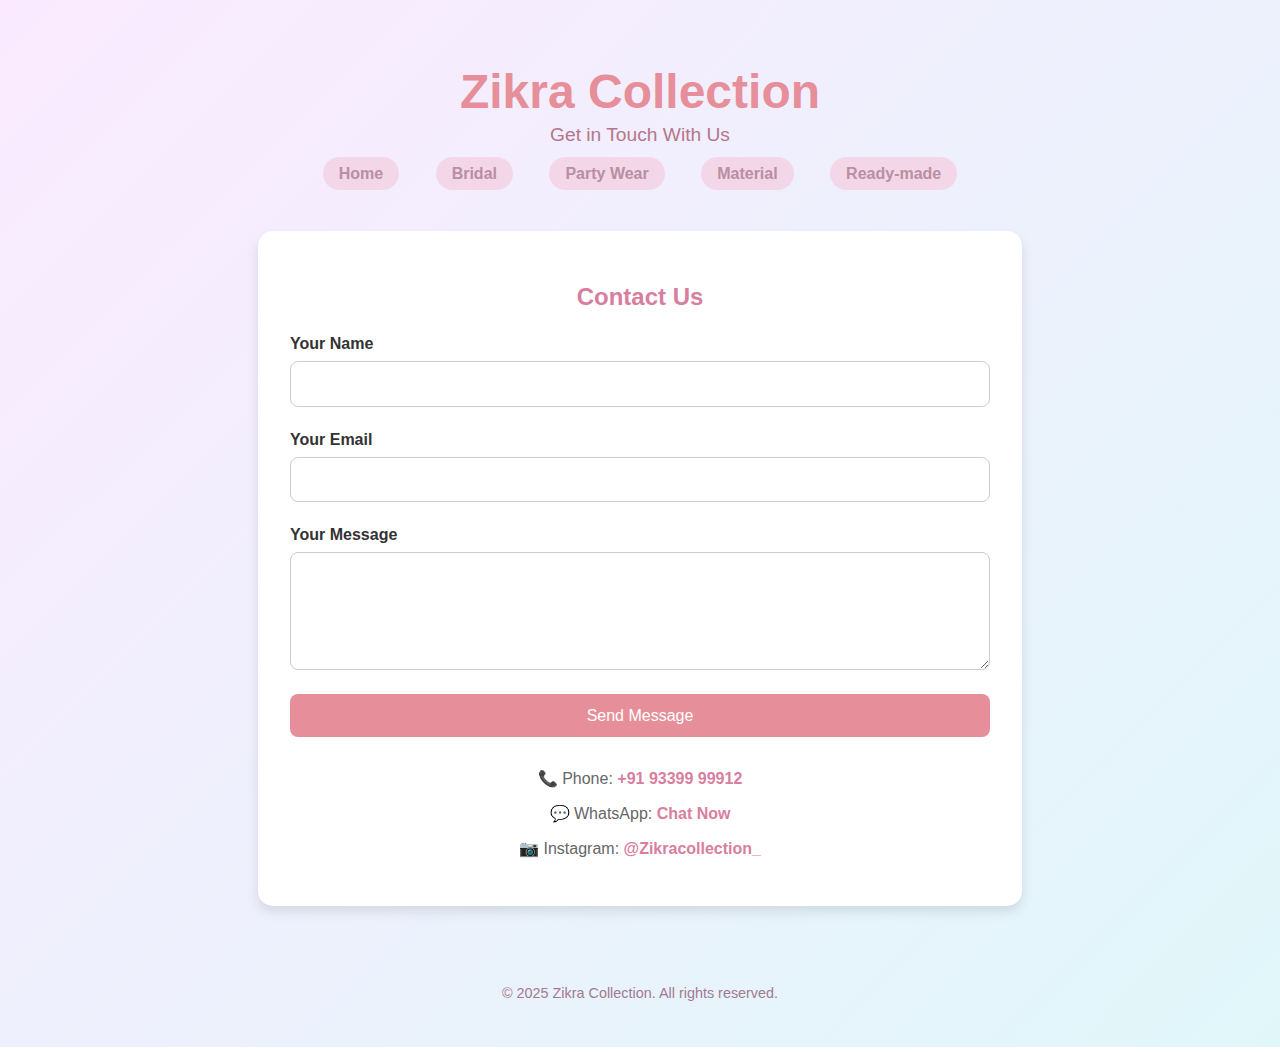
<file: contact.html>
<!DOCTYPE html>
<html lang="en">
<head>
  <meta charset="UTF-8" />
  <meta name="viewport" content="width=device-width, initial-scale=1" />
  <title>Contact Us - Zikra Collection</title>
  <style>
    body {
      margin: 0;
      font-family: 'Segoe UI', Tahoma, Geneva, Verdana, sans-serif;
      background: linear-gradient(135deg, #fbeaff, #e0f7fa);
      color: #333;
      animation: fadeIn 1s ease forwards;
    }

    header {
      text-align: center;
      padding: 2rem 1rem 1rem;
    }

    header h1 {
      font-family: 'Cursive', sans-serif;
      font-size: 3rem;
      color: #e68f9a;
      margin-bottom: 0.3rem;
    }

    header p {
      font-size: 1.2rem;
      color: #b4778b;
      margin-top: 0;
    }

    nav {
      margin-top: 1rem;
    }

    nav a {
      margin: 0 1rem;
      text-decoration: none;
      color: #ba8ea3;
      font-weight: 600;
      padding: 0.5rem 1rem;
      border-radius: 25px;
      background-color: #f3d7e8;
      transition: background-color 0.3s, color 0.3s;
    }

    nav a:hover {
      background-color: #f8a1c4;
      color: white;
    }

    main {
      max-width: 700px;
      margin: 2rem auto;
      background: white;
      padding: 2rem;
      border-radius: 15px;
      box-shadow: 0 6px 12px rgba(0,0,0,0.1);
    }

    h2 {
      text-align: center;
      color: #d87ea0;
      margin-bottom: 1.5rem;
    }

    form {
      display: flex;
      flex-direction: column;
    }

    label {
      margin-bottom: 0.5rem;
      font-weight: 600;
    }

    input, textarea {
      margin-bottom: 1.5rem;
      padding: 0.8rem;
      border: 1px solid #ccc;
      border-radius: 8px;
      font-size: 1rem;
    }

    button {
      background-color: #e68f9a;
      color: white;
      border: none;
      padding: 0.8rem;
      font-size: 1rem;
      border-radius: 8px;
      cursor: pointer;
      transition: background-color 0.3s ease;
    }

    button:hover {
      background-color: #d16b7d;
    }

    .contact-info {
      margin-top: 2rem;
      text-align: center;
      color: #666;
    }

    .contact-info a {
      color: #d87ea0;
      text-decoration: none;
      font-weight: 600;
    }

    .contact-info a:hover {
      text-decoration: underline;
    }

    footer {
      text-align: center;
      padding: 2rem 1rem;
      font-size: 0.9rem;
      color: #a37991;
    }

    @keyframes fadeIn {
      from { opacity: 0; }
      to { opacity: 1; }
    }

    @media (max-width: 600px) {
      main {
        margin: 1rem;
        padding: 1.5rem;
      }
    }
  </style>
</head>
<body>

  <header>
    <h1>Zikra Collection</h1>
    <p>Get in Touch With Us</p>
    <nav>
      <a href="index.html">Home</a>
      <a href="bridal.html">Bridal</a>
      <a href="party.html">Party Wear</a>
      <a href="material.html">Material</a>
      <a href="readymade.html">Ready-made</a>
    </nav>
  </header>

  <main>
    <h2>Contact Us</h2>
    <form action="mailto:zikracollection@example.com" method="POST" enctype="text/plain">
      <label for="name">Your Name</label>
      <input type="text" id="name" name="name" required />

      <label for="email">Your Email</label>
      <input type="email" id="email" name="email" required />

      <label for="message">Your Message</label>
      <textarea id="message" name="message" rows="5" required></textarea>

      <button type="submit">Send Message</button>
    </form>

    <div class="contact-info">
      <p>📞 Phone: <a href="tel:+919339999912">+91 93399 99912</a></p>
      <p>💬 WhatsApp: <a href="https://wa.me/919339999912" target="_blank">Chat Now</a></p>
      <p>📷 Instagram: <a href="https://www.instagram.com/Zikracollection_" target="_blank">@Zikracollection_</a></p>
    </div>
  </main>

  <footer>
    <p>&copy; 2025 Zikra Collection. All rights reserved.</p>
  </footer>

</body>
</html>
</file>
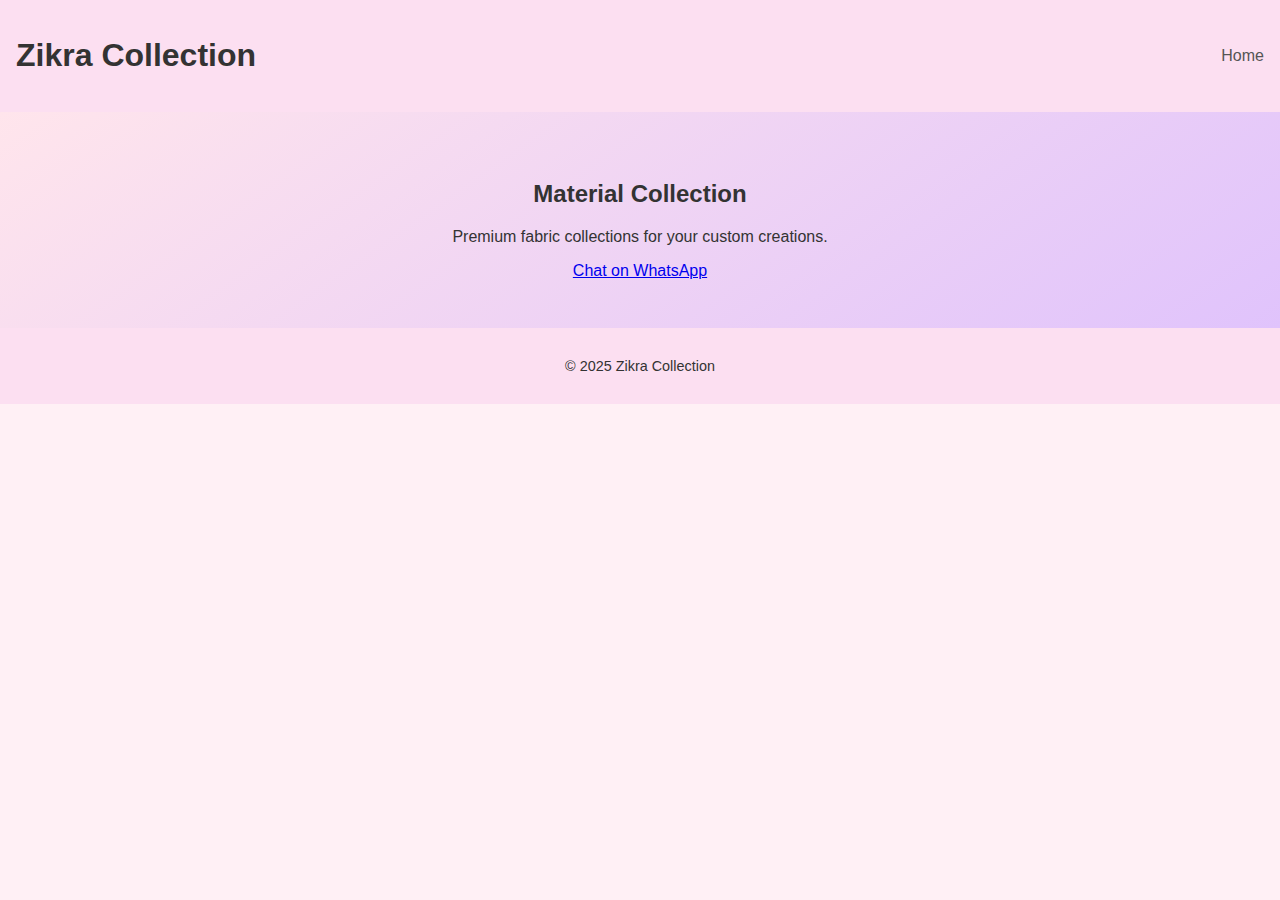
<file: material.html>
<!DOCTYPE html>
<html lang="en">
<head>
  <meta charset="UTF-8">
  <meta name="viewport" content="width=device-width, initial-scale=1">
  <title>Material Collection - Zikra</title>
  <link rel="stylesheet" href="style.css">
</head>
<body>
  <header>
    <h1>Zikra Collection</h1>
    <nav>
      <a href="index.html">Home</a>
    </nav>
  </header>
  <section class="hero">
    <h2>Material Collection</h2>
    <p>Premium fabric collections for your custom creations.</p>
    <a class="whatsapp-link" href="https://wa.me/919339999912?text=Hi%2C%20I%20am%20interested%20in%20Material%20collection" target="_blank">Chat on WhatsApp</a>
  </section>
  <footer>
    <p>&copy; 2025 Zikra Collection</p>
  </footer>
</body>
</html>
</file>
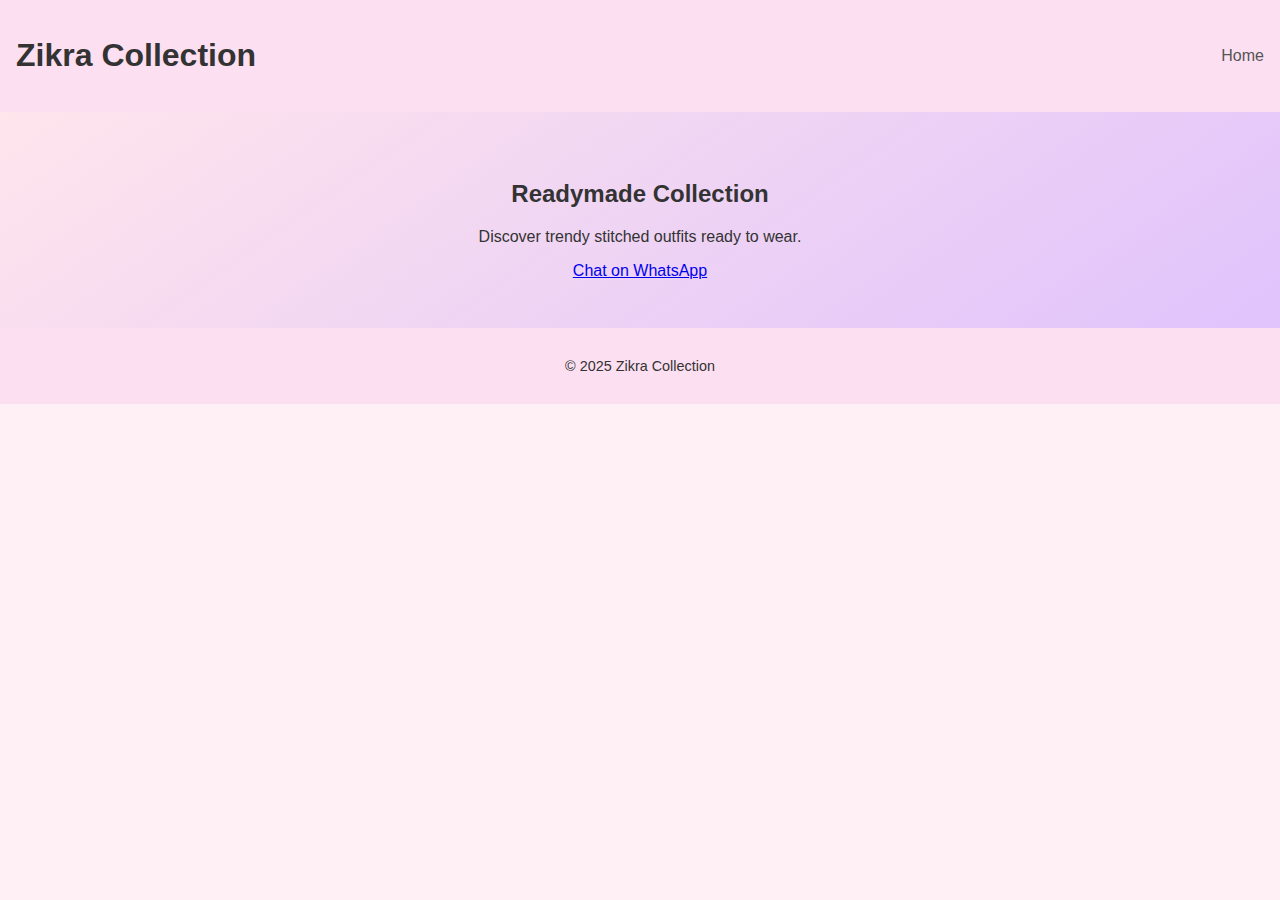
<file: readymade.html>
<!DOCTYPE html>
<html lang="en">
<head>
  <meta charset="UTF-8">
  <meta name="viewport" content="width=device-width, initial-scale=1">
  <title>Readymade Collection - Zikra</title>
  <link rel="stylesheet" href="style.css">
</head>
<body>
  <header>
    <h1>Zikra Collection</h1>
    <nav>
      <a href="index.html">Home</a>
    </nav>
  </header>
  <section class="hero">
    <h2>Readymade Collection</h2>
    <p>Discover trendy stitched outfits ready to wear.</p>
    <a class="whatsapp-link" href="https://wa.me/919339999912?text=Hi%2C%20I%20am%20interested%20in%20Readymade%20collection" target="_blank">Chat on WhatsApp</a>
  </section>
  <footer>
    <p>&copy; 2025 Zikra Collection</p>
  </footer>
</body>
</html>
</file>
<file: style.css>
body {
  font-family: 'Segoe UI', sans-serif;
  margin: 0;
  padding: 0;
  background: #fff0f5;
  color: #333;
}
.fade-in {
  animation: fadeIn 1s ease-in;
}
@keyframes fadeIn {
  from { opacity: 0; }
  to { opacity: 1; }
}
header {
  background-color: #fcdff1;
  padding: 1rem;
  display: flex;
  align-items: center;
  justify-content: space-between;
}
.logo-container {
  display: flex;
  align-items: center;
}
.logo{
  height: 80px;
  margin-right: 40px;
}
nav ul {
  list-style: none;
  display: flex;
  gap: 1rem;
}
nav a {
  text-decoration: none;
  color: #555;
}
.hero {
  background: linear-gradient(145deg, #ffe5ec, #e0c3fc);
  padding: 3rem;
  text-align: center;
}
.btn {
  background: #ffb6c1;
  color: white;
  padding: 0.5rem 1rem;
  text-decoration: none;
  border-radius: 8px;
}
.collection-types {
  display: flex;
  justify-content: center;
  gap: 1rem;
  padding: 2rem;
}
.collection-card {
  background-color: #faf0f8;
  padding: 2rem;
  border-radius: 12px;
  text-align: center;
  text-decoration: none;
  color: #444;
  box-shadow: 0 0 10px rgba(0,0,0,0.1);
}
footer {
  background-color: #fcdff1;
  text-align: center;
  padding: 1rem;
  font-size: 0.9rem;
}
/* Loader Styles */
#loader {
  position: fixed;
  z-index: 9999;
  top: 0;
  left: 0;
  width: 100vw;
  height: 100vh;
  background: #f8e8f9; /* Pastel Unicorn Background */
  display: flex;
  flex-direction: column;
  justify-content: center;
  align-items: center;
  transition: opacity 0.5s ease;
}

#loader .spinner {
  width: 60px;
  height: 60px;
  border: 6px solid #ffb6c1;
  border-top: 6px solid #dda0dd;
  border-radius: 50%;
  animation: spin 1s linear infinite;
}

#loader p {
  margin-top: 10px;
  color: #9b59b6;
  font-family: 'Arial', sans-serif;
  font-size: 18px;
}

@keyframes spin {
  to {
    transform: rotate(360deg);
  }
}
</file>
